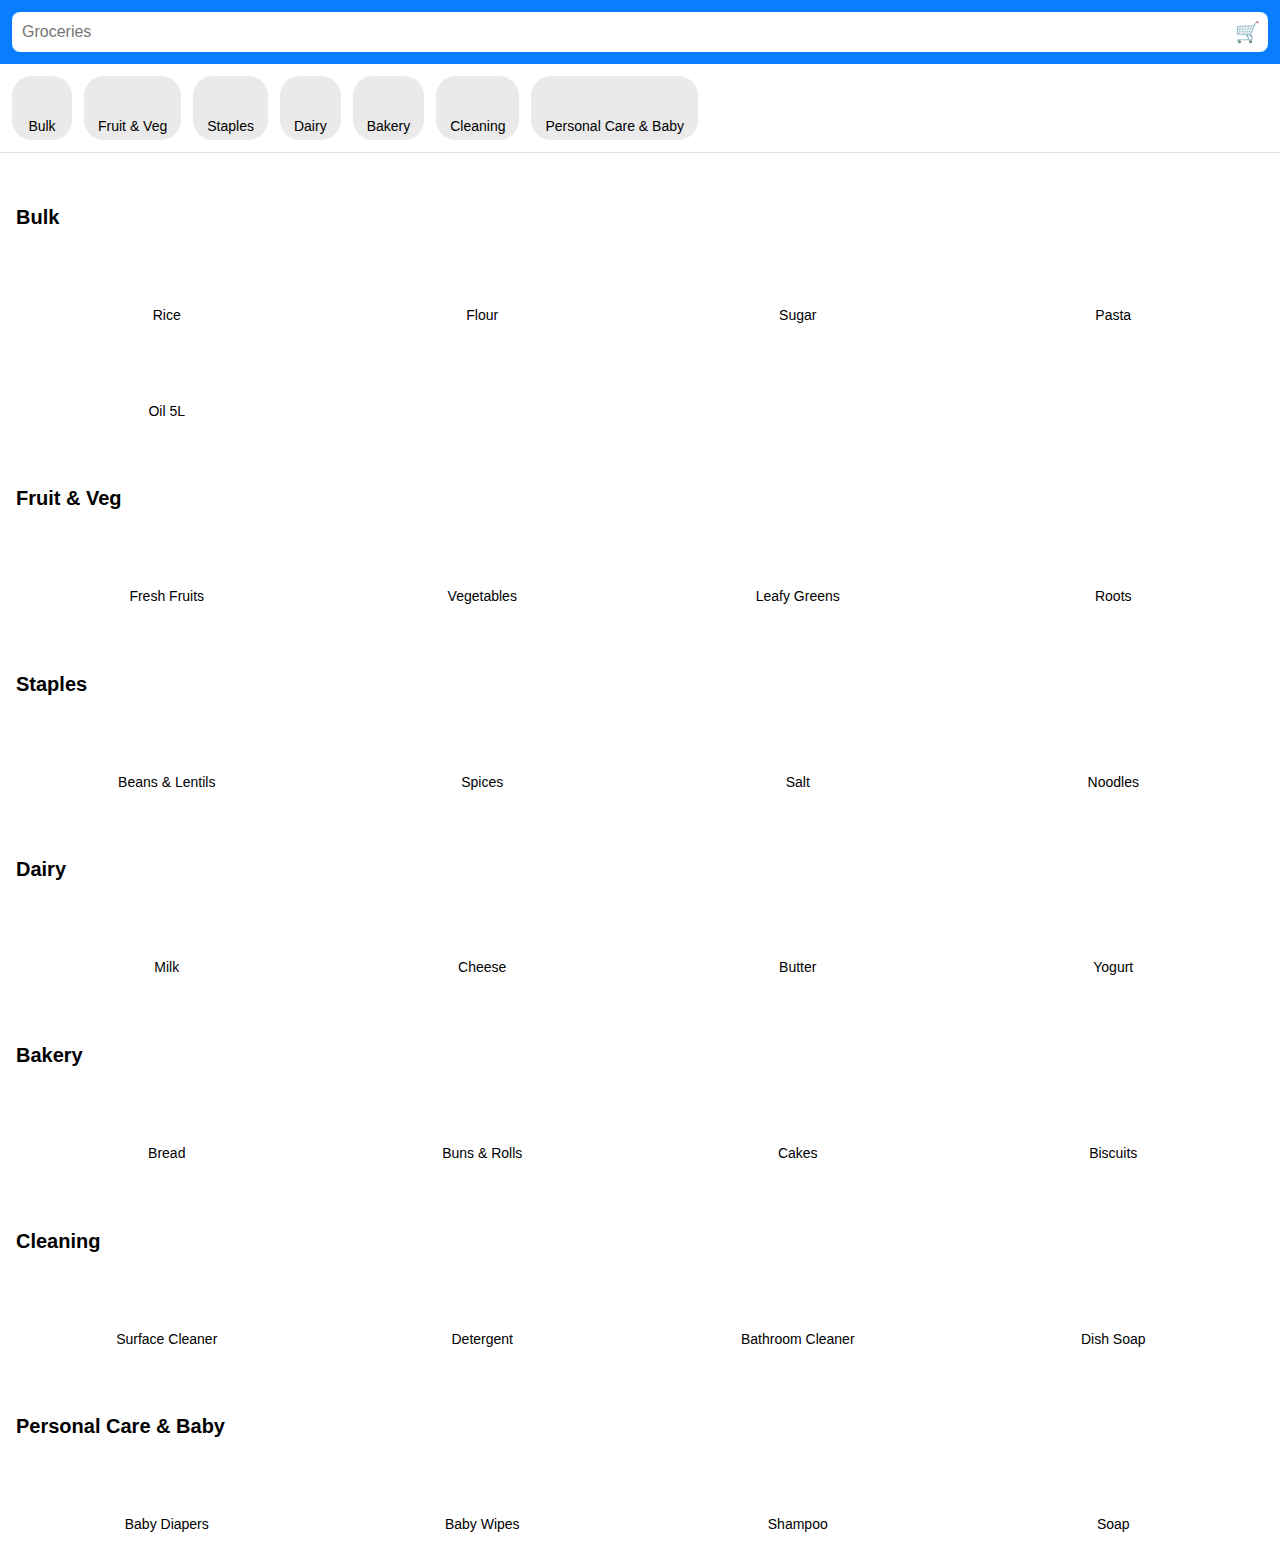
<file: index.html>
<!DOCTYPE html>
<html lang="en">
<head>
<meta charset="UTF-8">
<meta name="viewport" content="width=device-width, initial-scale=1.0">
<title>Grocery UI Clone</title>

<style>
body{
    margin:0;
    font-family:Arial, sans-serif;
    background:#ffffff;
}

/* HEADER */
.header{
    background:#0a7cff;
    padding:12px;
    position:sticky;
    top:0;
    z-index:100;
}
.search-bar{
    display:flex;
    align-items:center;
    background:#fff;
    border-radius:8px;
    padding:8px;
}
.search-bar input{
    border:none;
    flex:1;
    font-size:16px;
    outline:none;
}
.cart{
    margin-left:8px;
    font-size:20px;
}

/* CATEGORY STRIP */
.category-strip{
    display:flex;
    overflow-x:auto;
    gap:12px;
    background:#fff;
    padding:12px;
    position:sticky;
    top:60px;
    z-index:90;
    border-bottom:1px solid #ddd;
}
.category-item{
    flex-shrink:0;
    padding:6px 14px;
    border-radius:20px;
    background:#eaeaea;
    cursor:pointer;
    white-space:nowrap;
    font-size:14px;
    text-align:center;
}
.category-item.active{
    background:#0a7cff;
    color:#fff;
}
.cat-img{
    width:32px;
    height:32px;
    border-radius:50%;
    margin:0 auto 4px auto;
    background-size:cover;
    background-position:center;
}

/* SECTIONS */
.section{
    padding:16px;
    margin-top:20px;
}
h2{
    margin-bottom:12px;
    font-size:20px;
}

/* SUBCATEGORY GRID */
.subcat-list{
    display:grid;
    grid-template-columns:repeat(4,1fr);
    gap:14px;
}
.subcat-img{
    width:60px;
    height:60px;
    border-radius:12px;
    background-size:cover;
    background-position:center;
    margin:0 auto;
}
.subcat{
    text-align:center;
    cursor:pointer;
    font-size:14px;
}

@media (max-width:600px){
    .subcat-list{
        grid-template-columns:repeat(4,1fr);
    }
}
</style>
</head>

<body>

<header class="header">
    <div class="search-bar">
        <input type="text" placeholder="Groceries" />
        <div class="cart">🛒</div>
    </div>
</header>

<nav class="category-strip" id="categoryNav"></nav>

<main id="main"></main>

<script>
/* ===== NEW CATEGORY DATA YOU ASKED FOR ===== */

const data = [
    {
        name: 'Bulk',
        img: 'https://images.pexels.com/photos/4110254/pexels-photo-4110254.jpeg',
        subs: [
            {name:'Rice', img:'https://images.pexels.com/photos/4110254/pexels-photo-4110254.jpeg'},
            {name:'Flour', img:'https://images.pexels.com/photos/4198023/pexels-photo-4198023.jpeg'},
            {name:'Sugar', img:'https://images.pexels.com/photos/6150563/pexels-photo-6150563.jpeg'},
            {name:'Pasta', img:'https://images.pexels.com/photos/4039530/pexels-photo-4039530.jpeg'},
            {name:'Oil 5L', img:'https://images.pexels.com/photos/9325777/pexels-photo-9325777.jpeg'}
        ]
    },
    {
        name: 'Fruit & Veg',
        img: 'https://images.pexels.com/photos/6157055/pexels-photo-6157055.jpeg',
        subs: [
            {name:'Fresh Fruits', img:'https://images.pexels.com/photos/102104/pexels-photo-102104.jpeg'},
            {name:'Vegetables', img:'https://images.pexels.com/photos/1435908/pexels-photo-1435908.jpeg'},
            {name:'Leafy Greens', img:'https://images.pexels.com/photos/5945650/pexels-photo-5945650.jpeg'},
            {name:'Roots', img:'https://images.pexels.com/photos/616401/pexels-photo-616401.jpeg'}
        ]
    },
    {
        name: 'Staples',
        img: 'https://images.pexels.com/photos/4198023/pexels-photo-4198023.jpeg',
        subs: [
            {name:'Beans & Lentils', img:'https://images.pexels.com/photos/1212984/pexels-photo-1212984.jpeg'},
            {name:'Spices', img:'https://images.pexels.com/photos/277253/pexels-photo-277253.jpeg'},
            {name:'Salt', img:'https://images.pexels.com/photos/4110254/pexels-photo-4110254.jpeg'},
            {name:'Noodles', img:'https://images.pexels.com/photos/4198023/pexels-photo-4198023.jpeg'}
        ]
    },
    {
        name: 'Dairy',
        img: 'https://images.pexels.com/photos/3997226/pexels-photo-3997226.jpeg',
        subs: [
            {name:'Milk', img:'https://images.pexels.com/photos/4109727/pexels-photo-4109727.jpeg'},
            {name:'Cheese', img:'https://images.pexels.com/photos/4238526/pexels-photo-4238526.jpeg'},
            {name:'Butter', img:'https://images.pexels.com/photos/209708/pexels-photo-209708.jpeg'},
            {name:'Yogurt', img:'https://images.pexels.com/photos/1437267/pexels-photo-1437267.jpeg'}
        ]
    },
    {
        name: 'Bakery',
        img: 'https://images.pexels.com/photos/461060/pexels-photo-461060.jpeg',
        subs: [
            {name:'Bread', img:'https://images.pexels.com/photos/2434/bread-food-healthy-breakfast.jpg'},
            {name:'Buns & Rolls', img:'https://images.pexels.com/photos/209404/pexels-photo-209404.jpeg'},
            {name:'Cakes', img:'https://images.pexels.com/photos/291528/pexels-photo-291528.jpeg'},
            {name:'Biscuits', img:'https://images.pexels.com/photos/302680/pexels-photo-302680.jpeg'}
        ]
    },
    {
        name: 'Cleaning',
        img: 'https://images.pexels.com/photos/5217897/pexels-photo-5217897.jpeg',
        subs: [
            {name:'Surface Cleaner', img:'https://images.pexels.com/photos/5217897/pexels-photo-5217897.jpeg'},
            {name:'Detergent', img:'https://images.pexels.com/photos/5591515/pexels-photo-5591515.jpeg'},
            {name:'Bathroom Cleaner', img:'https://images.pexels.com/photos/4239093/pexels-photo-4239093.jpeg'},
            {name:'Dish Soap', img:'https://images.pexels.com/photos/4239093/pexels-photo-4239093.jpeg'}
        ]
    },
    {
        name: 'Personal Care & Baby',
        img: 'https://images.pexels.com/photos/8039809/pexels-photo-8039809.jpeg',
        subs: [
            {name:'Baby Diapers', img:'https://images.pexels.com/photos/8039809/pexels-photo-8039809.jpeg'},
            {name:'Baby Wipes', img:'https://images.pexels.com/photos/8039807/pexels-photo-8039807.jpeg'},
            {name:'Shampoo', img:'https://images.pexels.com/photos/3992870/pexels-photo-3992870.jpeg'},
            {name:'Soap', img:'https://images.pexels.com/photos/1615990/pexels-photo-1615990.jpeg'}
        ]
    }
];

/* ===== UI RENDER ===== */
const nav = document.getElementById('categoryNav');
const main = document.getElementById('main');

data.forEach((cat,i)=>{
    
    const btn = document.createElement('div');
    btn.className='category-item';
    btn.innerHTML = `
        <div class='cat-img' style="background-image:url('${cat.img}')"></div>
        <div>${cat.name}</div>
    `;

    btn.onclick=()=>{
        document.querySelectorAll('.category-item').forEach(x=>x.classList.remove('active'));
        btn.classList.add('active');
        document.getElementById('sec'+i).scrollIntoView({behavior:'smooth'});
    };

    nav.appendChild(btn);

    const sec=document.createElement('section');
    sec.className='section';
    sec.id='sec'+i;
    sec.innerHTML=`<h2>${cat.name}</h2>`;

    const list=document.createElement('div');
    list.className='subcat-list';

    cat.subs.forEach(sub=>{
        const tag=document.createElement('div');
        tag.className='subcat';
        tag.innerHTML = `
            <div class='subcat-img' style="background-image:url('${sub.img}')"></div>
            <div style='margin-top:6px;'>${sub.name}</div>
        `;

        tag.onclick = () => {
            window.location.href =
                `subcategory.html?cat=${encodeURIComponent(cat.name)}&sub=${encodeURIComponent(sub.name)}`;
        };

        list.appendChild(tag);
    });

    sec.appendChild(list);
    main.appendChild(sec);
});
</script>

</body>
</html>
</file>
